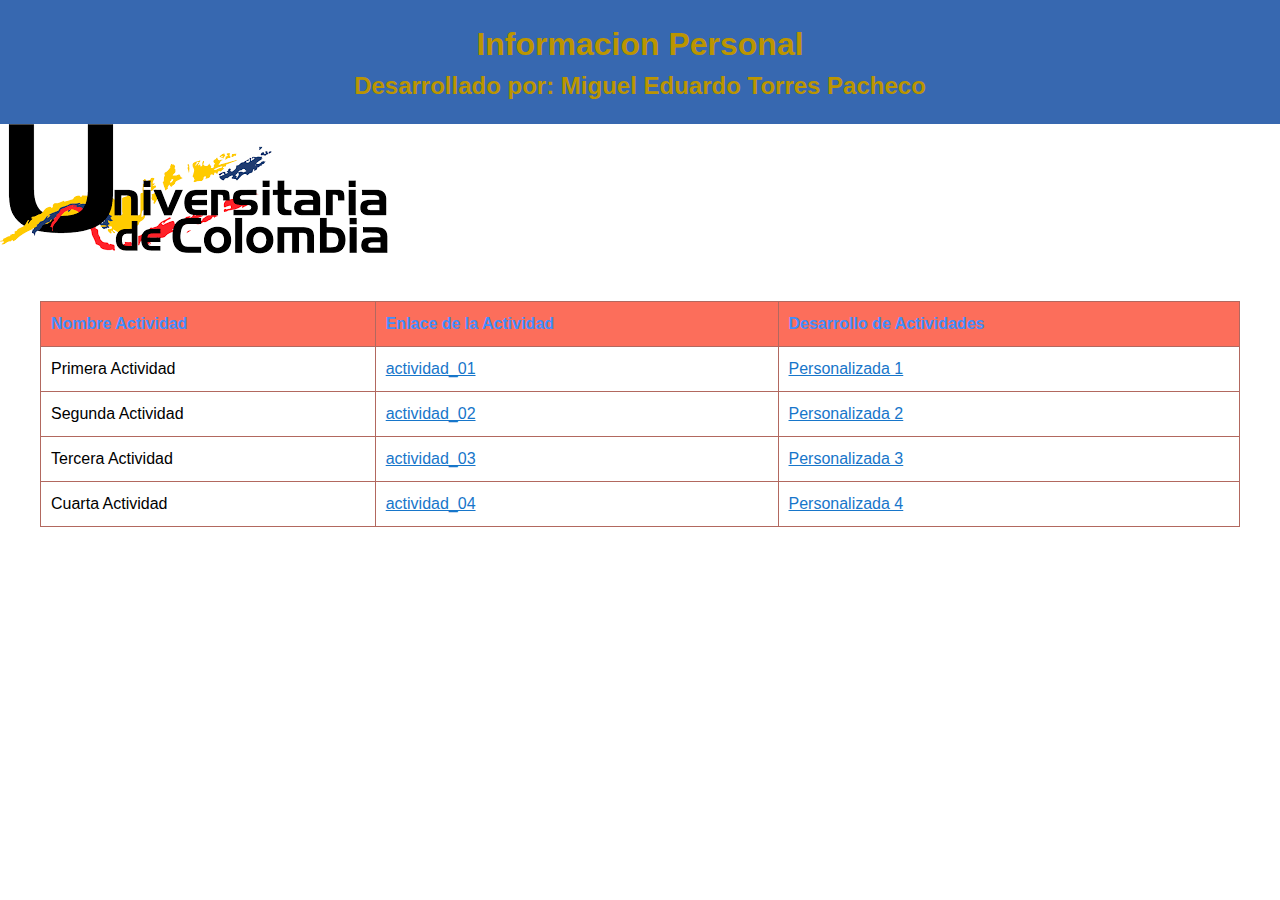
<file: index.html>
<!DOCTYPE html>
<html lang="es">
<head>
  <meta charset="UTF-8">
  <meta name="viewport" content="width=device-width, initial-scale=1.0">
  <title>Informacion Personal</title>
  <style>
    body {
      margin: 0;
      padding: 0;
      font-family: Arial, sans-serif;
      font-size: 16px;
      line-height: 1.5;
    }

    header {
      background-color: #3768B0;
      color: #BB9500;
      text-align: center;
      padding: 20px;
    }

    h1, h2 {
      margin: 0;
    }

    .container {
      max-width: 1200px;
      margin: 0 auto;
      padding: 20px;
    }

    table {
      width: 100%;
      border-collapse: collapse;
      margin-top: 20px;
    }

    th, td {
      border: 1px solid #B2685F;
      padding: 10px;
      text-align: left;
    }

    th {
      background-color: #FC6E5B;
      color: #428DFC
    }

    a {
      color: #1776CA;
    }

    @media screen and (max-width: 768px) {
      h1 {
        font-size: 28px;
      }

      .container {
        padding: 10px;
      }

      table {
        font-size: 14px;
      }

      th, td {
        padding: 5px;
      }
    }
  </style>
</head>
<body>
<header>
  <h1>Informacion Personal</h1>
  <h2>Desarrollado por: Miguel Eduardo Torres Pacheco</h2>
</header>
<img src="./images/iuc.png" alt="Universitaria de Colombia" />
<div class="container">
  <table>
    <thead>
    <tr>
      <th>Nombre Actividad</th>
      <th>Enlace de la Actividad</th>
      <th>Desarrollo de Actividades</th>
    </tr>
    </thead>
    <tbody>
    <tr>
      <td>Primera Actividad</td>
      <td><a href="actividad_01.html" target="_blank">actividad_01</a></td>
      <td><a href="personalizada1.html" target="_blank">Personalizada 1</a></td>
    </tr>
    <tr>
      <td>Segunda Actividad</td>
      <td><a href="actividad_02.html" target="_blank">actividad_02</a></td>
      <td><a href="personalizada2.html" target="_blank">Personalizada 2</a></td>
    </tr>
    <tr>
      <td>Tercera Actividad</td>
      <td><a href="actividad_03.html" target="_blank">actividad_03</a></td>
      <td><a href="personalizada3.html" target="_blank">Personalizada 3</a></td>
    </tr>
    <tr>
      <td>Cuarta Actividad</td>
      <td><a href="actividad_04.html" target="_blank">actividad_04</a></td>
      <td><a href="personalizada4.html" target="_blank">Personalizada 4</a></td>
    </tr>
    </tbody>
  </table>
</div>
</body>
</html>
</file>
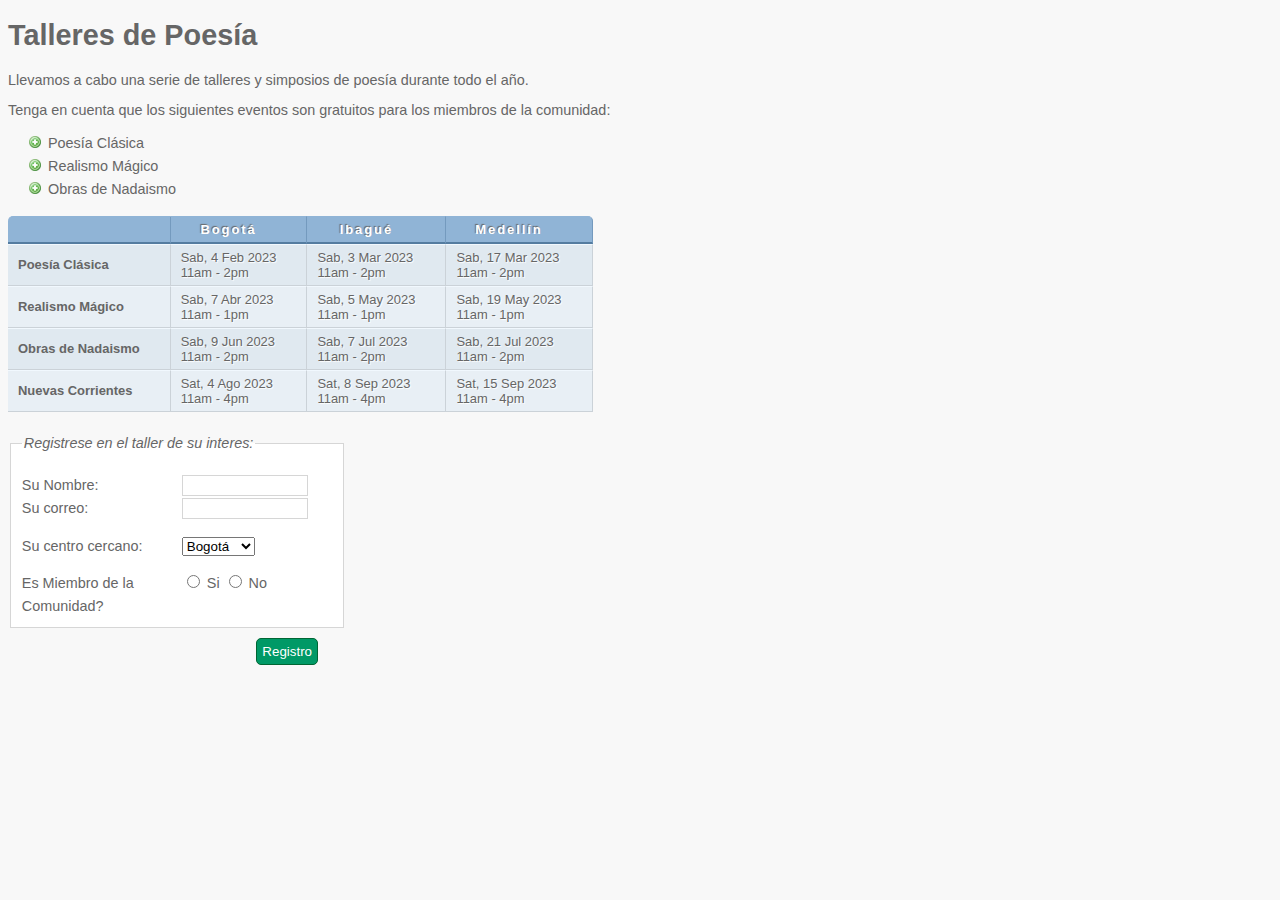
<file: actividad_01.html>
<!DOCTYPE html><html lang="es">	<head>		<meta charset="UTF-8">		<meta name="viewport" content="width=device-width, initial-scale=1.0">		<title>Actividad 01</title>		<link rel="stylesheet" href=".\css\styles01.css" />	</head>	<body>		<h1>Talleres de Poesía</h1>		<p>Llevamos a cabo una serie de talleres y simposios de poesía durante todo el año.</p>		<p>Tenga en cuenta que los siguientes eventos son gratuitos para los miembros de la comunidad:</p>		<ul>			<li>Poesía Clásica</li>			<li>Realismo Mágico</li>			<li>Obras de Nadaismo</li>		</ul>		<table>			<tr class="head">				<th></th>				<th>Bogotá</th>				<th>Ibagué</th>				<th>Medellín</th>			</tr>			<tr>				<th>Poesía Clásica</th>				<td>Sab, 4 Feb 2023<br />11am - 2pm</td>				<td>Sab, 3 Mar 2023<br />11am - 2pm</td>				<td>Sab, 17 Mar 2023<br />11am - 2pm</td>			</tr>			<tr class="even">				<th>Realismo Mágico</th>				<td>Sab, 7 Abr 2023<br />11am - 1pm</td>				<td>Sab, 5 May 2023<br />11am - 1pm</td>				<td>Sab, 19 May 2023<br />11am - 1pm</td>			</tr>			<tr>				<th>Obras de Nadaismo</th>				<td>Sab, 9 Jun 2023<br />11am - 2pm</td>				<td>Sab, 7 Jul 2023<br />11am - 2pm</td>				<td>Sab, 21 Jul 2023<br />11am - 2pm</td>			</tr>			<tr class="even">				<th>Nuevas Corrientes</th>				<td>Sat, 4 Ago 2023<br />11am - 4pm</td>				<td>Sat, 8 Sep 2023<br />11am - 4pm</td>				<td>Sat, 15 Sep 2023<br />11am - 4pm</td>			</tr>		</table>		<form action="actividad_02.html" method="get">			<fieldset>				<legend>Registrese en el taller de su interes:</legend>				<p><label class="title" for="name">Su Nombre:</label>					 <input type="text" name="name" id="name"><br />					 <label class="title" for="email">Su correo:</label>					 <input type="text" name="email" id="email"></p>				<p><label for="location" class="title">Su centro cercano:</label>					 <select name="location" id="location">						 <option value="bo">Bogotá</option>						 <option value="ib">Ibagué</option>						 <option value="me">Medellín</option>					 </select></p>				<span class="title">Es Miembro de la Comunidad?</span>				<label><input type="radio" name="member" value="si" /> Si</label>				<label><input type="radio" name="member" value="no" /> No</label></p>			</fieldset> 	    <div class="submit"><input type="submit" value="Registro" /></div>		</form>	</body></html>
</file>
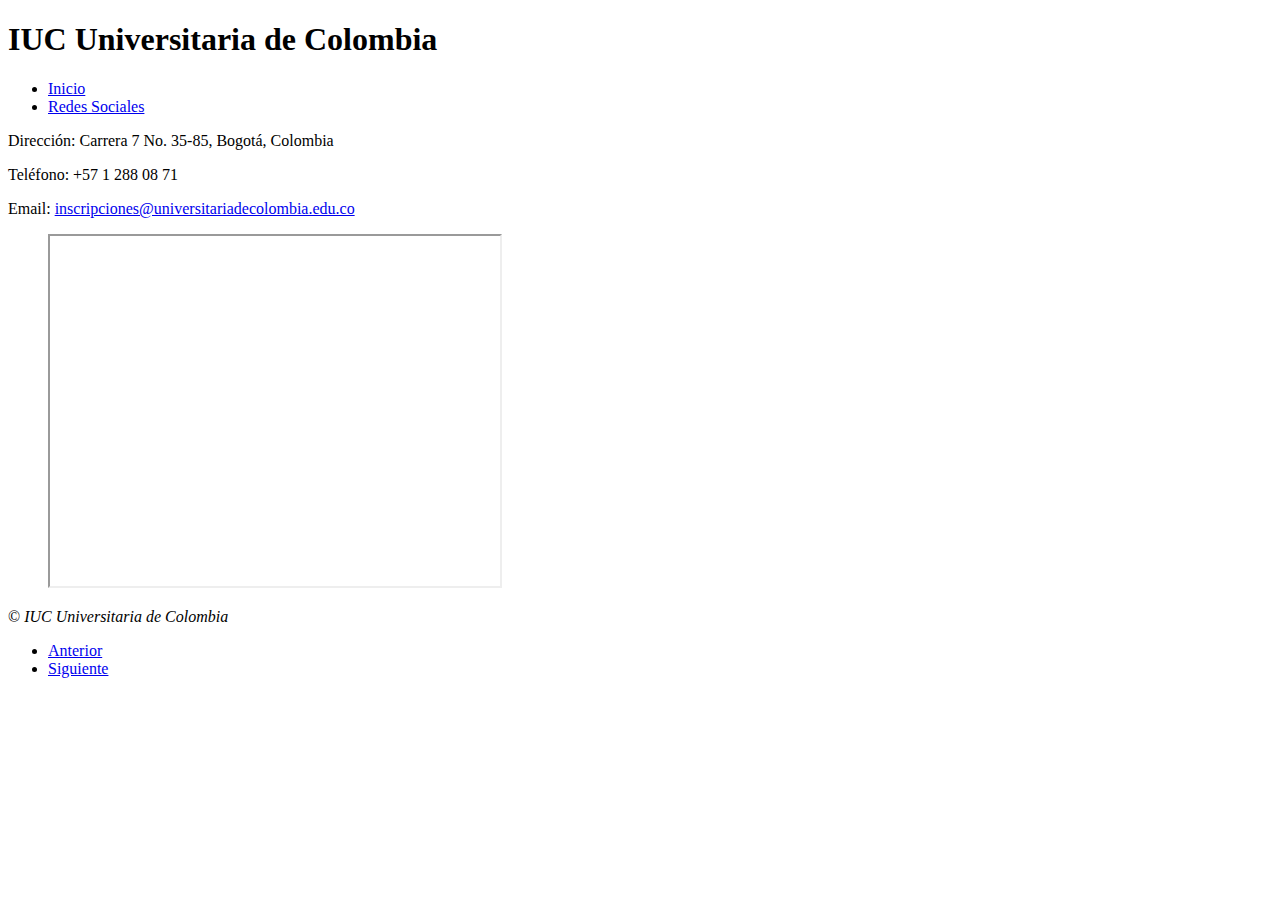
<file: actividad_03.html>
<!DOCTYPE html>
<html lang="es">
<head>
	<meta charset="UTF-8">
	<meta name="description" content="IUC, Universitaia de Colombia, Universidad, COLOMBIA" />
	<title>Actividad 03</title>
</head>
<body>
<header>
	<h1>IUC Universitaria de Colombia</h1>
	<nav>
		<ul>
			<li><a href="https://universitariadecolombia.edu.co/" title="Ir a la página de inicio">Inicio</a></li>
			<li><a href="https://www.facebook.com/universitariaco/" title="Ir a las redes sociales">Redes Sociales</a></li>
		</ul>
	</nav>
</header>
<main>
	<p><span class="contact">Dirección: </span>Carrera 7 No. 35-85, Bogotá, Colombia</p>
	<p><span class="contact">Teléfono: </span> +57 1 288 08 71</p>
	<p><span class="contact">Email: </span> <a href="mailto:inscripciones@universitariadecolombia.edu.co">inscripciones@universitariadecolombia.edu.co</a></p>
	<figure>
		<iframe title="Ubicación de la Institución Universitaria de Colombia en Bogotá" width="450" height="350" src="http://maps.google.co.uk/maps?q=Institución+Universitaria+de+Colombia+bogota&amp;output=embed">
		</iframe>
	</figure>
</main>
<footer>
	<p>&copy; <i>IUC Universitaria de Colombia</i></p>
	<nav>
		<ul>
			<li><a href="actividad_02.html" title="Ir a la actividad anterior">Anterior</a></li>
			<li><a href="actividad_04.html" title="Ir a la siguiente actividad">Siguiente</a></li>
		</ul>
	</nav>
</footer>
</body>
</html>
</file>
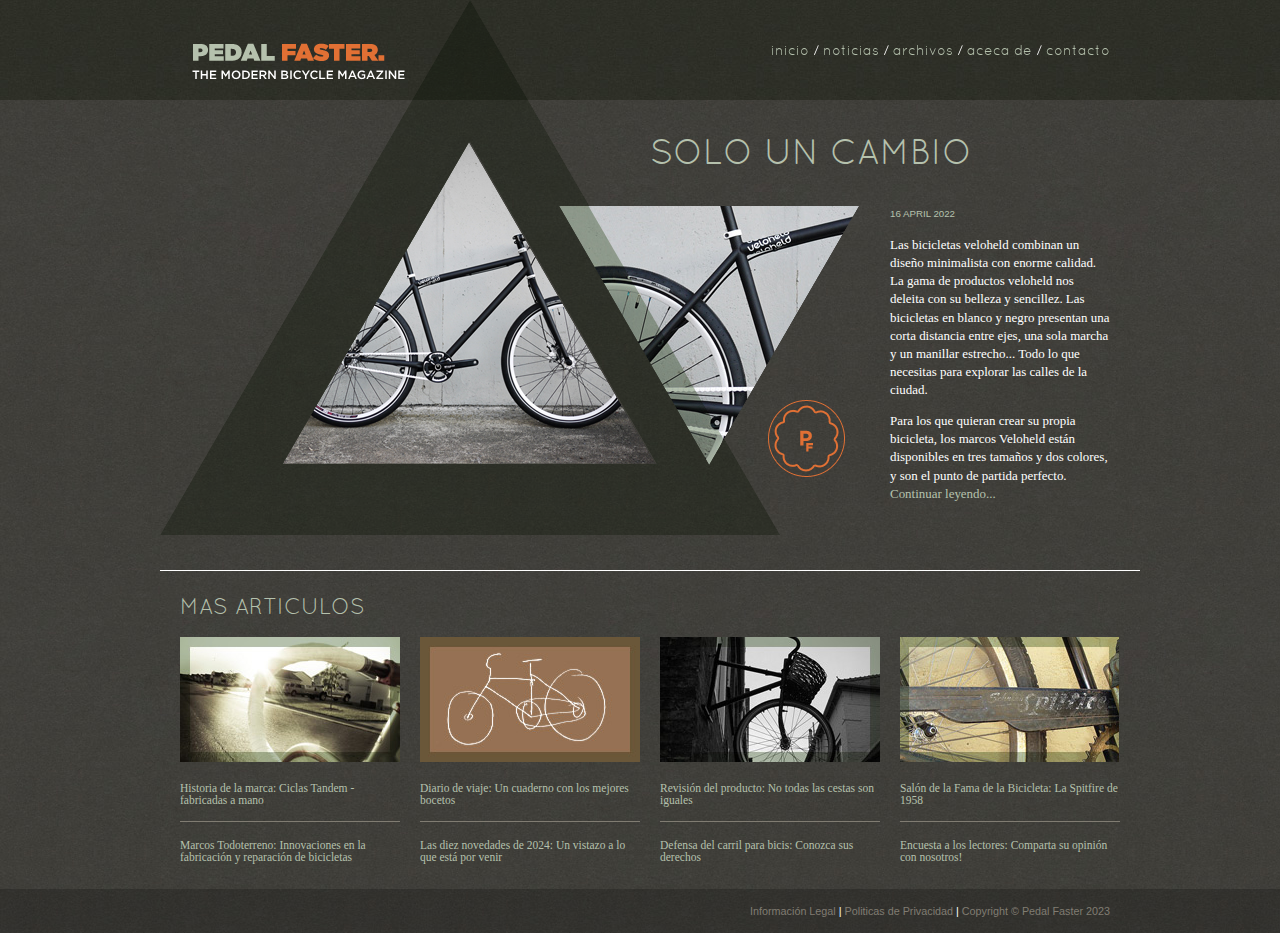
<file: actividad_04.html>
<!DOCTYPE html><html lang="es">	<head>		<meta charset="UTF-8">		<meta name="viewport" content="width=device-width, initial-scale=1.0">		<title>Actividad 04</title>		<link rel="stylesheet" type="text/css" href="css/960_12_col.css" />		<style type="text/css">			@font-face {				font-family: 'QuicksandBook';				src: url('fonts/Quicksand_Book-webfont.eot');				src: url('fonts/Quicksand_Book-webfont.eot?#iefix') format('embedded-opentype'),					url('fonts/Quicksand_Book-webfont.woff') format('woff'),					url('fonts/Quicksand_Book-webfont.ttf') format('truetype'),					url('fonts/Quicksand_Book-webfont.svg#QuicksandBook') format('svg');				font-weight: normal;				font-style: normal;}			body {				color: #ffffff;				background: #413f3b url("images/bg.jpg");				font-family: Georgia, "Times New Roman", Times, serif;				font-size: 90%;				margin: 0px;				text-align: center;}			a {				color: #b5c1ad;				text-decoration: none;}			a:hover {				color: #ffffff;}			.header {				background-image: url("images/bg-header.jpg");				padding: 0px 0px 0px 0px;				height: 100px;				position: fixed;				top: 0px;				width: 100%;				z-index: 50;}			.nav {				float: right;				font-family: QuicksandBook, Helvetica, Arial, sans-serif;				padding: 45px 0px 0px 0px;				text-align: right;}			.wrapper {				width: 960px;				margin: 0px auto;				background-image: url("images/bg-triangle.png");				background-repeat: no-repeat;				background-position: 0px 0px;				text-align: left;}			.logo {				margin-bottom: 20px;}			h1, h2 {				font-family: QuicksandBook, Helvetica, Arial, sans-serif;				font-weight: normal;				text-transform: uppercase;}			h1 {				font-size: 240%;				margin-top: 140px;}			.date {				font-family: Arial, Helvetica, sans-serif;				font-size: 75%;				color: #b5c1ad;}			.intro {				clear: left;				font-size: 90%;				line-height: 1.4em;}			.main-story {				background-image: url("images/triangles.png");				background-repeat: no-repeat;				background-position: 122px 142px;				height: 570px;}			.more-articles {				border-top: 1px solid #ffffff;				padding: 10px;}			.more-articles p {				border-bottom: 1px solid #807c72;				padding: 5px 0px 15px 0px;				font-size: 80%;}			.more-articles p:last-child {				border-bottom: none;}			.footer {				clear: both;				background: rgba(0, 0, 0, 0.2);				padding: 5px 10px;}			.footer p {				font-family: Helvetica, Arial, sans-serif;				font-size: 75%;				text-align: right;}			.footer a {				color: #807c72;}		</style>	</head>	<body>		<div class="header">			<div class="container_12">				<div class="grid_5">					<img src="images/logo.png" alt="Pedal Faster - The modern bicycle magazine" width="216" height="37" class="logo" />					<img src="images/header-triangle.png" alt="" width="116" height="100" />				</div>				<div class="nav grid_7">					<a href="index.html">inicio</a> / <a href="">noticias</a> / <a href="">archivos</a> / <a href="">aceca de</a> / <a href="">contacto</a>				</div>			</div>		</div>		<div class="wrapper">			<div class="main-story container_12">				<div class="grid_6 push_6">					<h1><a href="">Solo un cambio</a></h1>				</div>				<div class="intro grid_3 push_9">					<p class="date">16 APRIL 2022</p>					<p>Las bicicletas veloheld combinan un diseño minimalista con enorme calidad. La gama de productos veloheld nos deleita con su belleza y sencillez. Las bicicletas en blanco y negro presentan una corta distancia entre ejes, una sola marcha y un manillar estrecho... Todo lo que necesitas para explorar las calles de la ciudad.</p>					<p>Para los que quieran crear su propia bicicleta, los marcos Veloheld están disponibles en tres tamaños y dos colores, y son el punto de partida perfecto. <a href="">Continuar leyendo...</a></p>				</div>			</div><!-- .main-story -->			<div class="more-articles container_12">				<h2 class="grid_12"><a href="">Mas Articulos</a></h2>				<div class="grid_3">					<img src="images/more1.jpg" alt="The road ahead" width="220" height="125" />					<p><a href="">Historia de la marca: Ciclas Tandem - fabricadas a mano </a></p>					<p><a href="">Marcos Todoterreno: Innovaciones en la fabricación y reparación de bicicletas</a></p>				</div>				<div class="grid_3">					<img src="images/more2.jpg" alt="Sketchbook" width="220" height="125" />					<p><a href="">Diario de viaje: Un cuaderno con los mejores bocetos</a></p>					<p><a href="">Las diez novedades de 2024: Un vistazo a lo que está por venir</a></p>				</div>				<div class="grid_3">					<img src="images/more3.jpg" alt="Repair shop sign" width="220" height="125" />					<p><a href="">Revisión del producto: No todas las cestas son iguales</a></p>					<p><a href="">Defensa del carril para bicis: Conozca sus derechos</a></p>				</div>				<div class="grid_3">					<img src="images/more4.jpg" alt="Schwinn Spitfire" width="220" height="125" />					<p><a href="">Salón de la Fama de la Bicicleta: La Spitfire de 1958</a></p>					<p><a href="">Encuesta a los lectores: Comparta su opinión con nosotros!</a></p>				</div>			</div><!-- .more-articles -->		</div><!-- .wrapper -->		<div class="footer clearfix">			<div class="container_12">				<p class="grid_12"><a href="">Información Legal</a> | <a href="">Politicas  de Privacidad </a> | <a href="">Copyright &copy; Pedal Faster 2023</a></p>			</div>		</div>	</body></html>
</file>
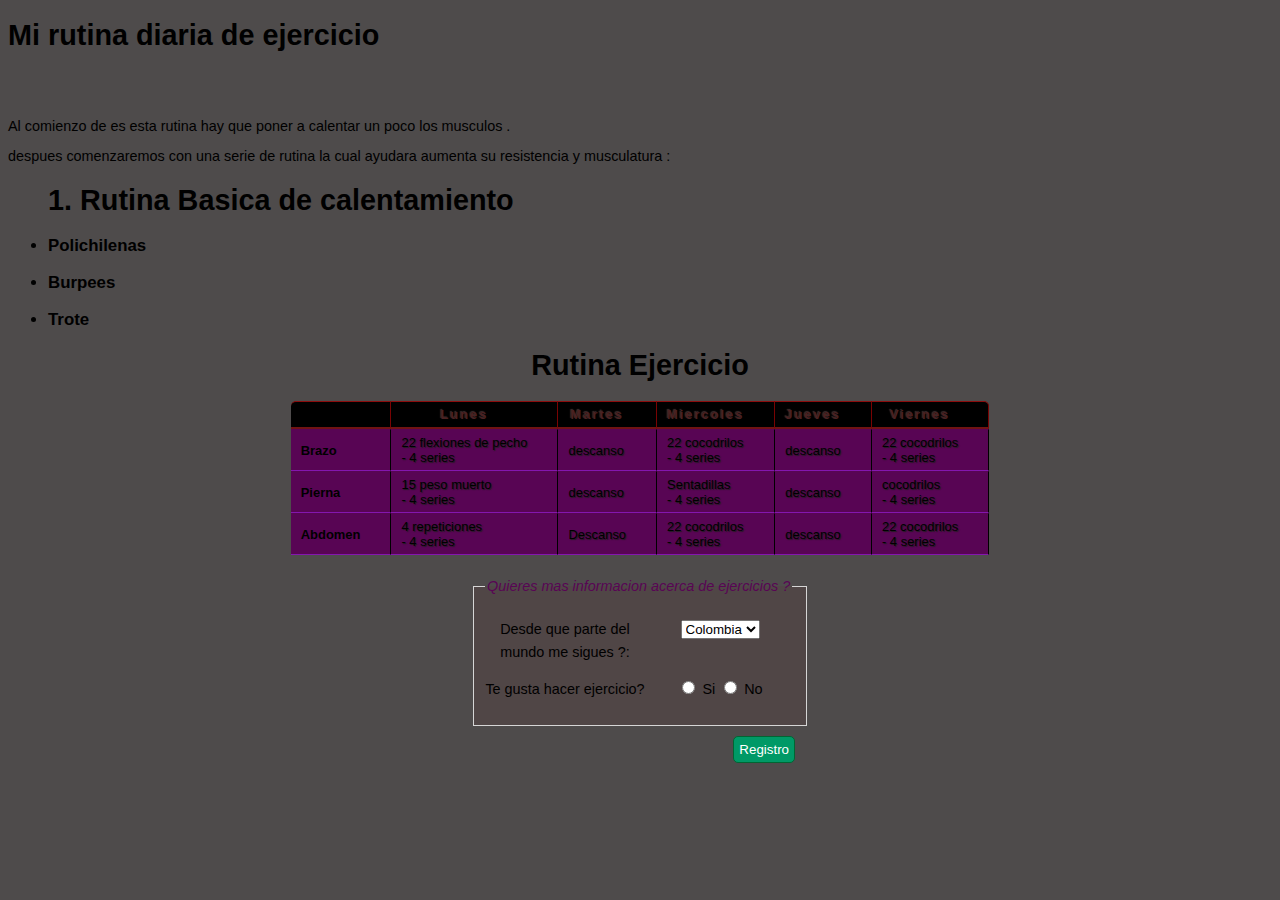
<file: personalizada1.html>
<!DOCTYPE html>
<html lang="es">
	<head>
		<meta charset="UTF-8">
		<meta name="viewport" content="width=device-width, initial-scale=1.0">
		<title>Actividad uno personalizada 1 </title>
		<link rel="stylesheet" href=".\css\stylespers01.css" />
	</head>
	<body1>
		<h1>Mi rutina diaria de ejercicio</h1>
        <br>
        <br>

		<p>Al comienzo de es esta rutina hay que poner a calentar un poco  los musculos .</p>
		<p>despues comenzaremos con una serie de rutina la cual ayudara aumenta su resistencia y musculatura :</p>
		<ul>
<h1> 1. Rutina Basica de calentamiento</h1>
            <h3><li>Polichilenas </li></h3>
	<h3><li>Burpees</li></h3>
			
        <h3><li>Trote</li></h3>
		</ul>
		<h1><center>Rutina Ejercicio</center></h1>
		<center><table>
			<tr class="head">
				<th></th>
				<th>Lunes</th>
                <th>Martes </th>
				<th>Miercoles</th>
				<th>Jueves</th>
                <th>Viernes</th>
			</tr>
			<tr>
				<th>Brazo </th>
				<td> 22  flexiones de pecho <br/>- 4 series	 </td>
				<td>descanso</td>
				<td> 22 cocodrilos<br /> - 4 series </td>
                                <td>descanso</td>
                                <td> 22 cocodrilos<br /> - 4 series </td>
			</tr>
			<tr class="even">
				<th>Pierna </th>
				<td> 15 peso muerto <br /> - 4 series </td>
				<td>descanso</td>
				<td> Sentadillas<br /> - 4 series </td>
                                <td>descanso</td>
                                <td> cocodrilos<br /> - 4 series </td>
			</tr>
			<tr>
				<th>Abdomen</th>
                              <td>4 repeticiones  <br/>  - 4 series </td>
				<td>Descanso</td>
				<td> 22 cocodrilos<br /> - 4 series </td>
                                <td>descanso</td>
                                <td> 22 cocodrilos<br /> - 4 series </td>
			</tr>
			
			</tr>
		</table></center>
		<form action="actividad_02.html" method="get">
			<center><fieldset>
				<legend> Quieres mas informacion acerca de ejercicios ?</legend>
				<p><label for="location" class="title">Desde que parte del<br/> mundo me sigues ?:</label>
					<select name="location" id="location">
						<option value="bo">Colombia</option>
						<option value="ib">Peru</option>
						<option value="me">Brasil</option>
						<option value="me">Mexivo</option>
						<option value="me">Chile</option>

					 </select></p>
					 <br>
					 
				<span class="title">Te gusta hacer ejercicio?</span>
				
				<label><input type="radio" name="member" value="si" /> Si</label>
				<label><input type="radio" name="member" value="no" /> No</label></p>
			</fieldset></center>		
 	    <center><div class="submit"><input type="submit" value="Registro" /></div></center>			
		</form>
	</body>
</html>
</file>
<file: css/960_12_col.css>
/*
  960 Grid System ~ Core CSS.
  Learn more ~ http://960.gs/

  Licensed under GPL and MIT.
*/

/*
  Forces backgrounds to span full width,
  even if there is horizontal scrolling.
  Increase this if your layout is wider.

  Note: IE6 works fine without this fix.
*/

body {
  min-width: 960px;
}

/* `Containers
----------------------------------------------------------------------------------------------------*/

.container_12 {
  margin-left: auto;
  margin-right: auto;
  width: 960px;
}

/* `Grid >> Global
----------------------------------------------------------------------------------------------------*/

.grid_1,
.grid_2,
.grid_3,
.grid_4,
.grid_5,
.grid_6,
.grid_7,
.grid_8,
.grid_9,
.grid_10,
.grid_11,
.grid_12 {
  display: inline;
  float: left;
  margin-left: 10px;
  margin-right: 10px;
}

.push_1, .pull_1,
.push_2, .pull_2,
.push_3, .pull_3,
.push_4, .pull_4,
.push_5, .pull_5,
.push_6, .pull_6,
.push_7, .pull_7,
.push_8, .pull_8,
.push_9, .pull_9,
.push_10, .pull_10,
.push_11, .pull_11 {
  position: relative;
}

/* `Grid >> Children (Alpha ~ First, Omega ~ Last)
----------------------------------------------------------------------------------------------------*/

.alpha {
  margin-left: 0;
}

.omega {
  margin-right: 0;
}

/* `Grid >> 12 Columns
----------------------------------------------------------------------------------------------------*/

.container_12 .grid_1 {
  width: 60px;
}

.container_12 .grid_2 {
  width: 140px;
}

.container_12 .grid_3 {
  width: 220px;
}

.container_12 .grid_4 {
  width: 300px;
}

.container_12 .grid_5 {
  width: 380px;
}

.container_12 .grid_6 {
  width: 460px;
}

.container_12 .grid_7 {
  width: 540px;
}

.container_12 .grid_8 {
  width: 620px;
}

.container_12 .grid_9 {
  width: 700px;
}

.container_12 .grid_10 {
  width: 780px;
}

.container_12 .grid_11 {
  width: 860px;
}

.container_12 .grid_12 {
  width: 940px;
}

/* `Prefix Extra Space >> 12 Columns
----------------------------------------------------------------------------------------------------*/

.container_12 .prefix_1 {
  padding-left: 80px;
}

.container_12 .prefix_2 {
  padding-left: 160px;
}

.container_12 .prefix_3 {
  padding-left: 240px;
}

.container_12 .prefix_4 {
  padding-left: 320px;
}

.container_12 .prefix_5 {
  padding-left: 400px;
}

.container_12 .prefix_6 {
  padding-left: 480px;
}

.container_12 .prefix_7 {
  padding-left: 560px;
}

.container_12 .prefix_8 {
  padding-left: 640px;
}

.container_12 .prefix_9 {
  padding-left: 720px;
}

.container_12 .prefix_10 {
  padding-left: 800px;
}

.container_12 .prefix_11 {
  padding-left: 880px;
}

/* `Suffix Extra Space >> 12 Columns
----------------------------------------------------------------------------------------------------*/

.container_12 .suffix_1 {
  padding-right: 80px;
}

.container_12 .suffix_2 {
  padding-right: 160px;
}

.container_12 .suffix_3 {
  padding-right: 240px;
}

.container_12 .suffix_4 {
  padding-right: 320px;
}

.container_12 .suffix_5 {
  padding-right: 400px;
}

.container_12 .suffix_6 {
  padding-right: 480px;
}

.container_12 .suffix_7 {
  padding-right: 560px;
}

.container_12 .suffix_8 {
  padding-right: 640px;
}

.container_12 .suffix_9 {
  padding-right: 720px;
}

.container_12 .suffix_10 {
  padding-right: 800px;
}

.container_12 .suffix_11 {
  padding-right: 880px;
}

/* `Push Space >> 12 Columns
----------------------------------------------------------------------------------------------------*/

.container_12 .push_1 {
  left: 80px;
}

.container_12 .push_2 {
  left: 160px;
}

.container_12 .push_3 {
  left: 240px;
}

.container_12 .push_4 {
  left: 320px;
}

.container_12 .push_5 {
  left: 400px;
}

.container_12 .push_6 {
  left: 480px;
}

.container_12 .push_7 {
  left: 560px;
}

.container_12 .push_8 {
  left: 640px;
}

.container_12 .push_9 {
  left: 720px;
}

.container_12 .push_10 {
  left: 800px;
}

.container_12 .push_11 {
  left: 880px;
}

/* `Pull Space >> 12 Columns
----------------------------------------------------------------------------------------------------*/

.container_12 .pull_1 {
  left: -80px;
}

.container_12 .pull_2 {
  left: -160px;
}

.container_12 .pull_3 {
  left: -240px;
}

.container_12 .pull_4 {
  left: -320px;
}

.container_12 .pull_5 {
  left: -400px;
}

.container_12 .pull_6 {
  left: -480px;
}

.container_12 .pull_7 {
  left: -560px;
}

.container_12 .pull_8 {
  left: -640px;
}

.container_12 .pull_9 {
  left: -720px;
}

.container_12 .pull_10 {
  left: -800px;
}

.container_12 .pull_11 {
  left: -880px;
}

/* `Clear Floated Elements
----------------------------------------------------------------------------------------------------*/

/* http://sonspring.com/journal/clearing-floats */

.clear {
  clear: both;
  display: block;
  overflow: hidden;
  visibility: hidden;
  width: 0;
  height: 0;
}

/* http://www.yuiblog.com/blog/2010/09/27/clearfix-reloaded-overflowhidden-demystified */

.clearfix:before,
.clearfix:after {
  content: '\0020';
  display: block;
  overflow: hidden;
  visibility: hidden;
  width: 0;
  height: 0;
}

.clearfix:after {
  clear: both;
}

/*
  The following zoom:1 rule is specifically for IE6 + IE7.
  Move to separate stylesheet if invalid CSS is a problem.
*/

.clearfix {
  zoom: 1;
}
</file>
